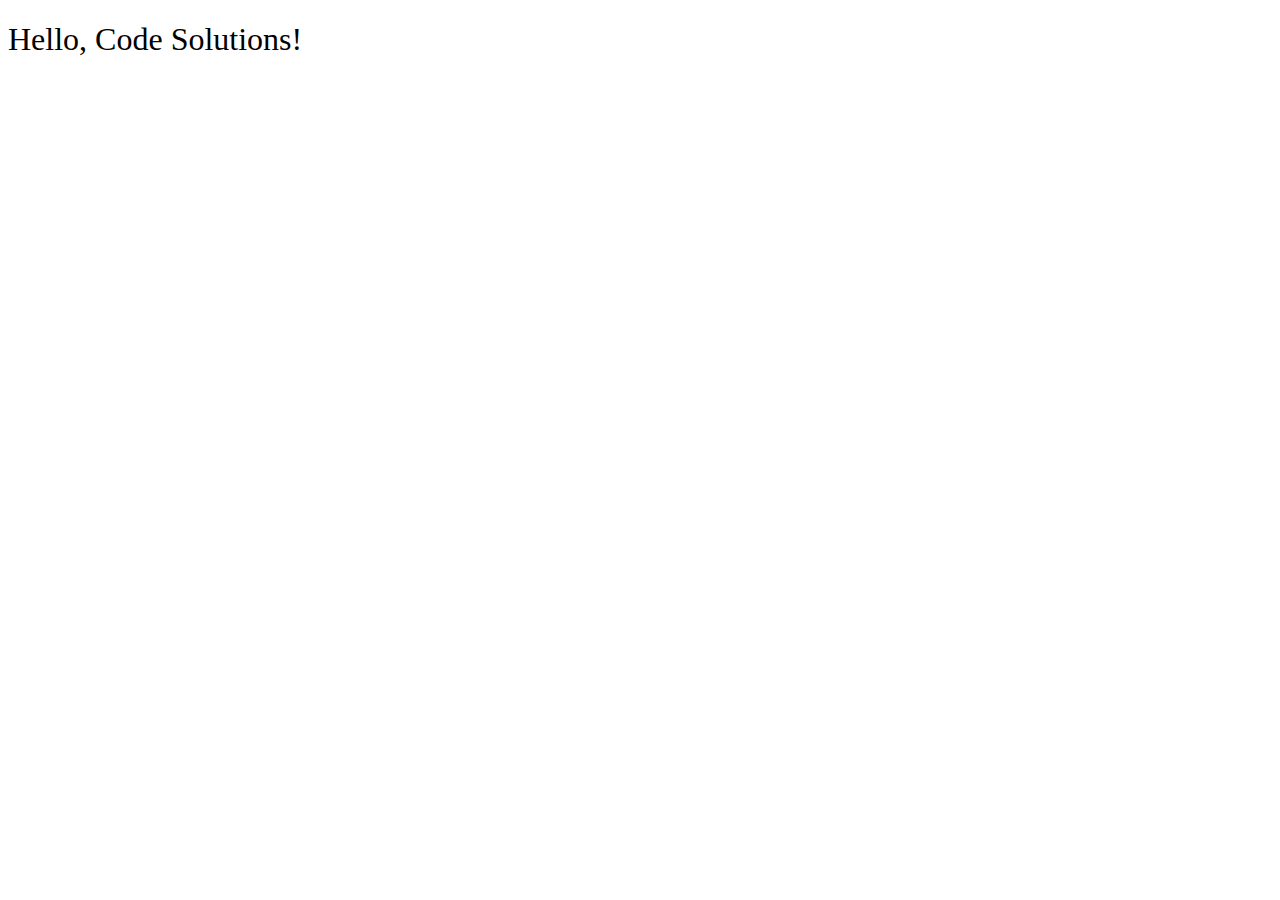
<file: __sample__/index.html>
<!DOCTYPE html>
<html>
<head>
  <title>sample code</title>
  <link rel="stylesheet" href="styles.css">
</head>
<body>
  <h1>Hello, Code Solutions!</h1>
  <script src="main.js"></script>
</body>
</html>
</file>
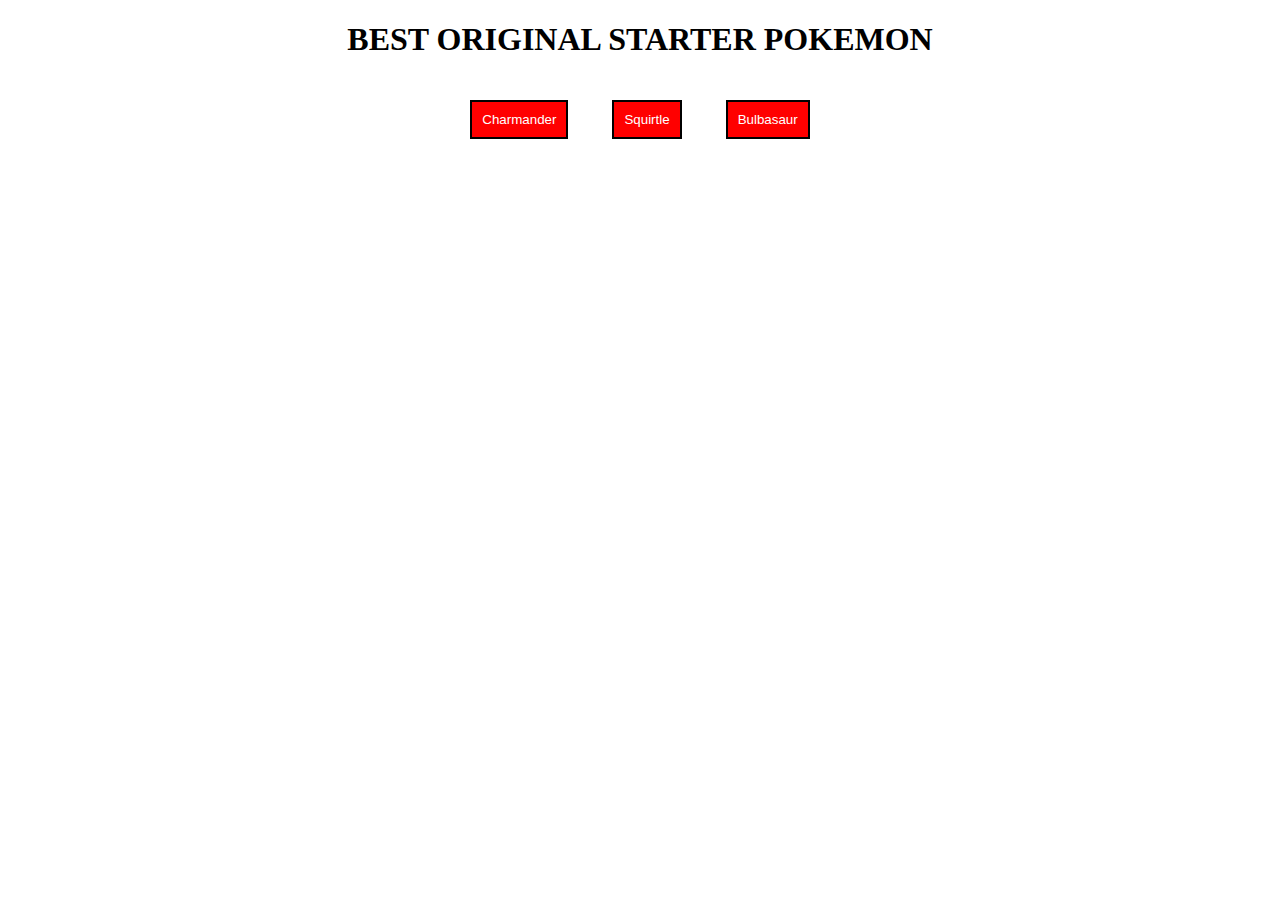
<file: prep-css-box-model/index.html>
<!DOCTYPE html>
<html>
<head>
  <title>CSS Box Model</title>
  <link rel="stylesheet" href="styles.css">
</head>
<body>
  <h1>BEST ORIGINAL STARTER POKEMON</h1>
  <div>
    <button>Charmander</button>
    <button>Squirtle</button>
    <button>Bulbasaur</button>
  </div>
</body>
</html>
</file>
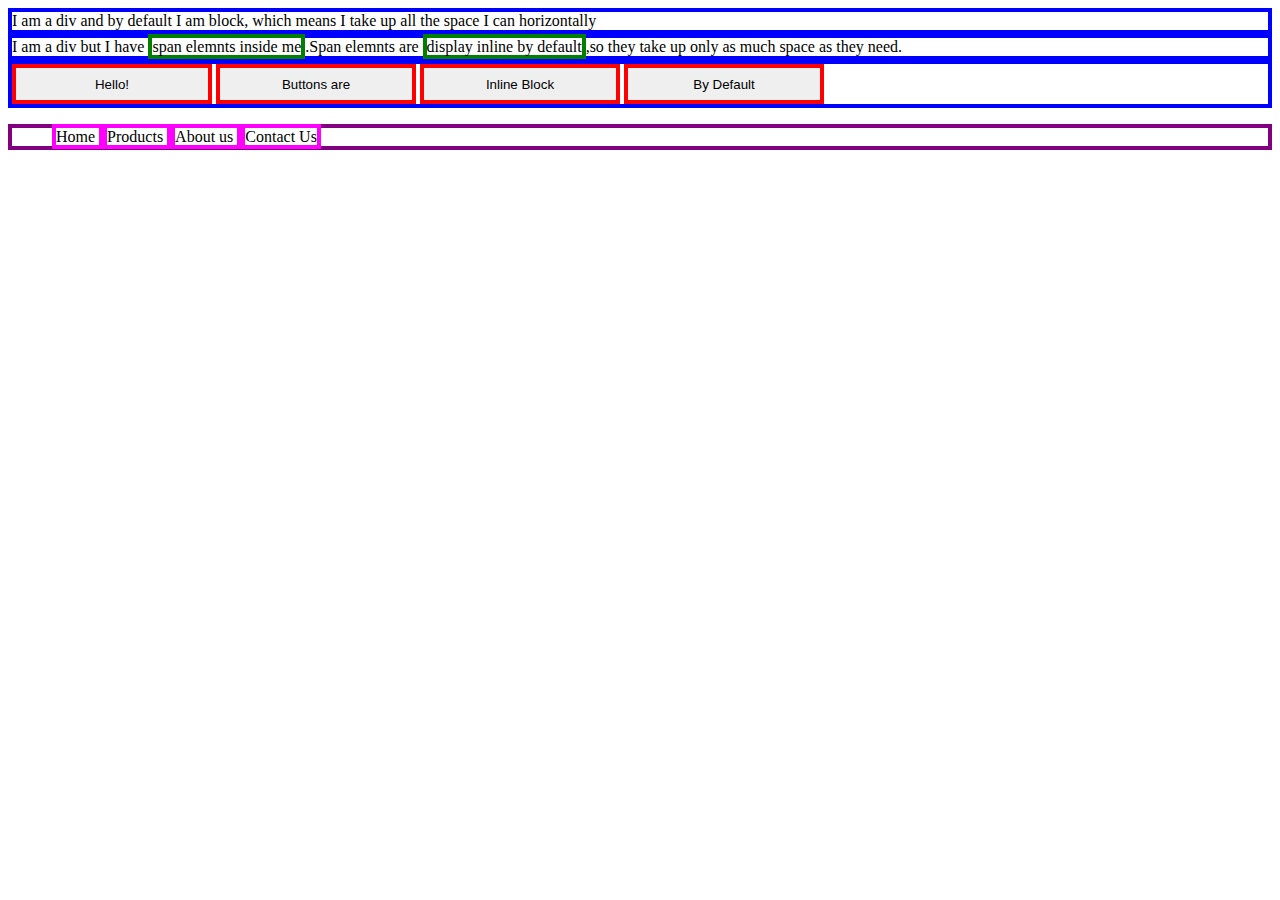
<file: prep-css-display/index.html>
<!DOCTYPE html>
<html>
<head>
  <title>CSS Display Properties</title>
  <style>
    div{border:4px solid blue}
    span{border:4px solid green}
    span{inline-size: height:100px;width:100px}
    button{border: 4px solid red;height: 40px;width: 200px}
    ul{border:4px solid purple}
    li{border:4px solid magenta;display: inline;}
  </style>
</head>
<body>
  <div>I am a div and by default I am block, which means I take up all the space I can horizontally</div>
  <div>I am a div but I have <span>span elemnts inside me</span>.Span elemnts are <span>display inline by default</span>,so they take up only as much space as they need.</div>
  <div>
    <button>Hello!</button>
    <button>Buttons are</button>
    <button>Inline Block</button>
    <button>By Default</button>
  </div>
  <ul>
    <li>
      Home
    </li>
    <li>
      Products
    </li>
    <li>
      About us
    </li>
    <li>
      Contact Us
    </li>
  </ul>
</body>
</html>
</file>
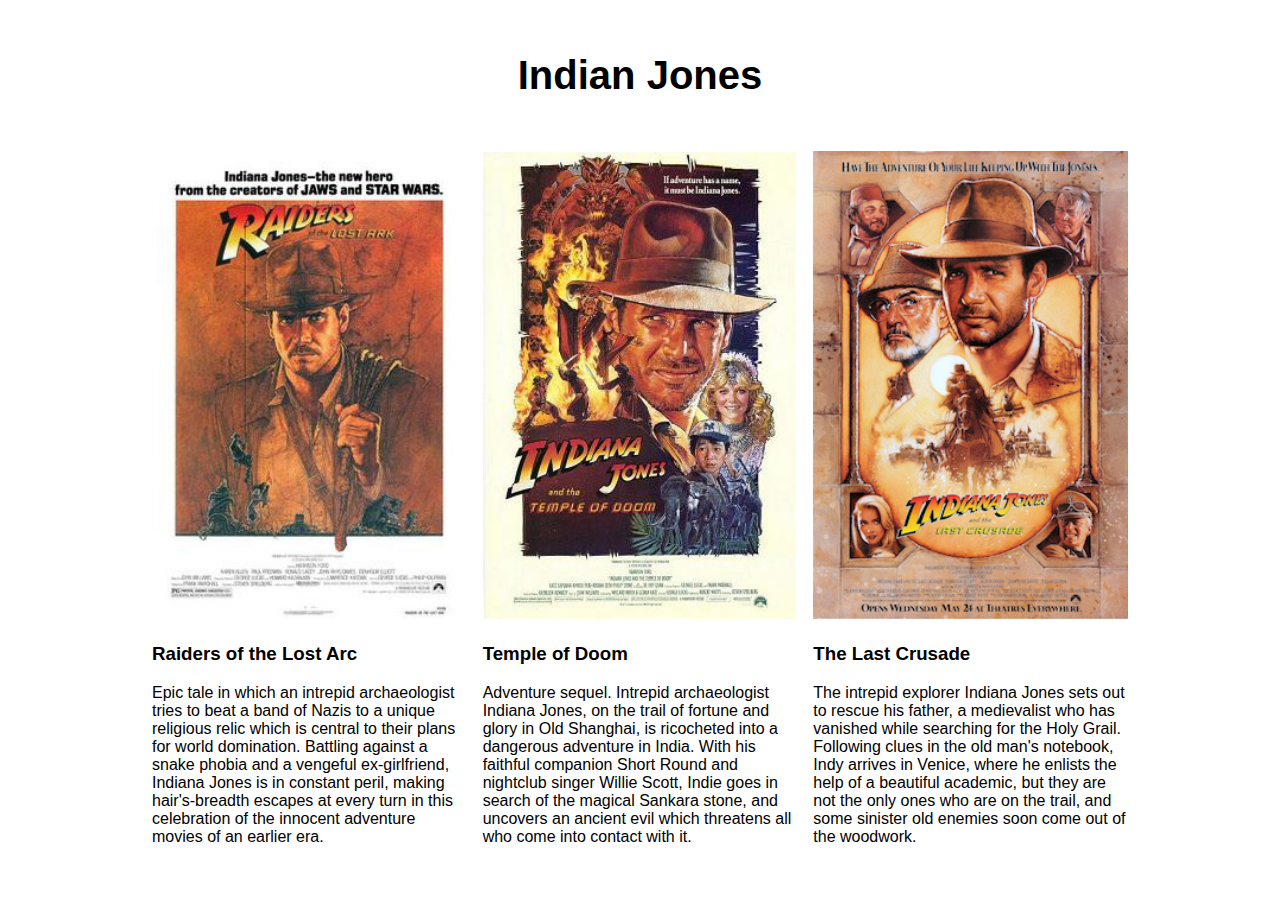
<file: prep-css-layout-classes/index.html>
<!DOCTYPE html>
<html>
<head>
  <title>CSS Layout Classes</title>
  <link rel="stylesheet" href="reset.css">
  <style>
    /* stylelint-disable block-no-empty */
    body {
      font-family: sans-serif;
    }

    h1 {
      text-align: center;
    }

    .container {
      max-width: 992px;
      margin: auto;
    }

    .row {
      width: 100%;
      display: flex;
    }

    .column {
      flex-basis: calc(100%/3);
      padding-left: 8px;
      padding-right: 8px;
    }

    img{
      width: 100%;
      height: auto;
    }
    h4{
      text-align: center;
      font-size: 40px;
    }
  </style>
</head>
<body>
  <h4>Indian Jones</h4>
  <div class="container">
    <div class="row">
      <div class="column">
        <img src="images/raiders.jpg" style="width:100% ;">
        <h3>Raiders of the Lost Arc</h3>
        <p>Epic tale in which an intrepid archaeologist tries to beat a band of Nazis to a unique religious relic which is central
          to their plans for world domination. Battling against a snake phobia and a vengeful ex-girlfriend, Indiana Jones is in
          constant peril, making hair's-breadth escapes at every turn in this celebration of the innocent adventure movies of an
          earlier era.</p>
      </div>
      <div class="column">
        <img src="images/temple.jpg" style="width:100% ;">
        <h3>Temple of Doom</h3>
        <p>Adventure sequel. Intrepid archaeologist Indiana Jones, on the trail of fortune and glory in Old Shanghai, is
            ricocheted
            into a dangerous adventure in India. With his faithful companion Short Round and nightclub singer Willie Scott, Indie
            goes in search of the magical Sankara stone, and uncovers an ancient evil which threatens all who come into contact
            with
            it.</p>
      </div>
      <div class="column">
        <img src="images/crusade.jpg" style="width: 100%;">
        <h3>The Last Crusade</h3>
        <p>The intrepid explorer Indiana Jones sets out to rescue his father, a medievalist who has vanished while searching for
            the Holy Grail. Following clues in the old man's notebook, Indy arrives in Venice, where he enlists the help of a
            beautiful academic, but they are not the only ones who are on the trail, and some sinister old enemies soon come out
            of
            the woodwork.</p>
      </div>
    </div>
  </div>

</body>
</html>
</file>
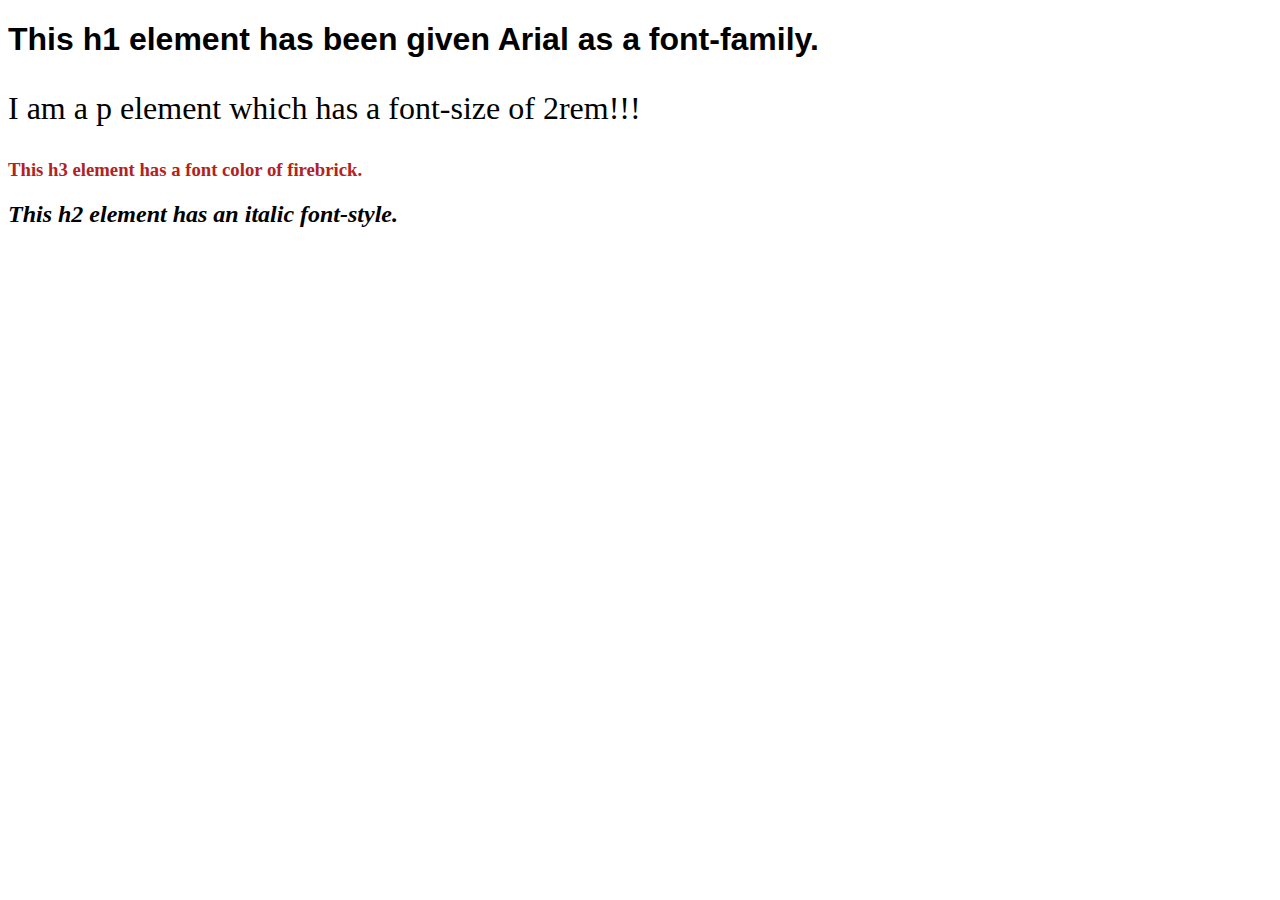
<file: prep-css-syntax/index.html>
<!DOCTYPE html>
<html>
<head>
  <style>
    h1{font-family: Arial, Helvetica, sans-serif;}
    p{font-size: 2rem;}
    h3{color: firebrick;}
    h2{font-style: italic;}
  </style>
  <title>CSS Syntax</title>
</head>
<body>
  <h1>This h1 element has been given Arial as a font-family.</h1>
  <p>I am a p element which has a font-size of 2rem!!!</p>
  <h3>This h3 element has a font color of firebrick.</h3>
  <h2>This h2 element has an italic font-style.</h2>
</body>
</html>
</file>
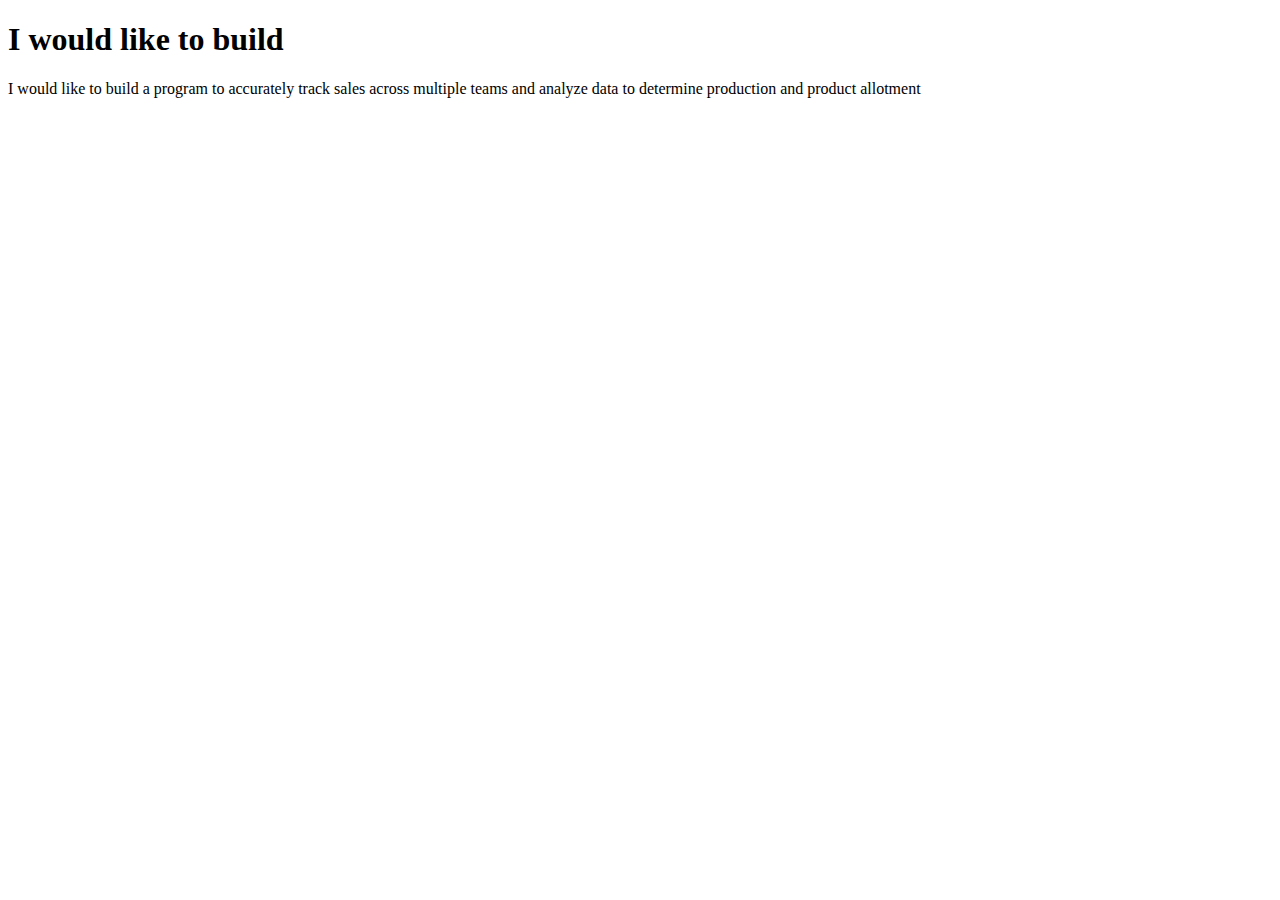
<file: prep-example/index.html>
<!DOCTYPE html>
<html>
<head>
  <title>prep-example</title>
</head>
<body>
  <h1>I would like to build</h1>
  <p>
    <!-- write your app ideas here 👇 -->
    I would like to build a program to accurately track sales across multiple teams and analyze data to determine production and product allotment


  </p>
</body>
</html>
</file>
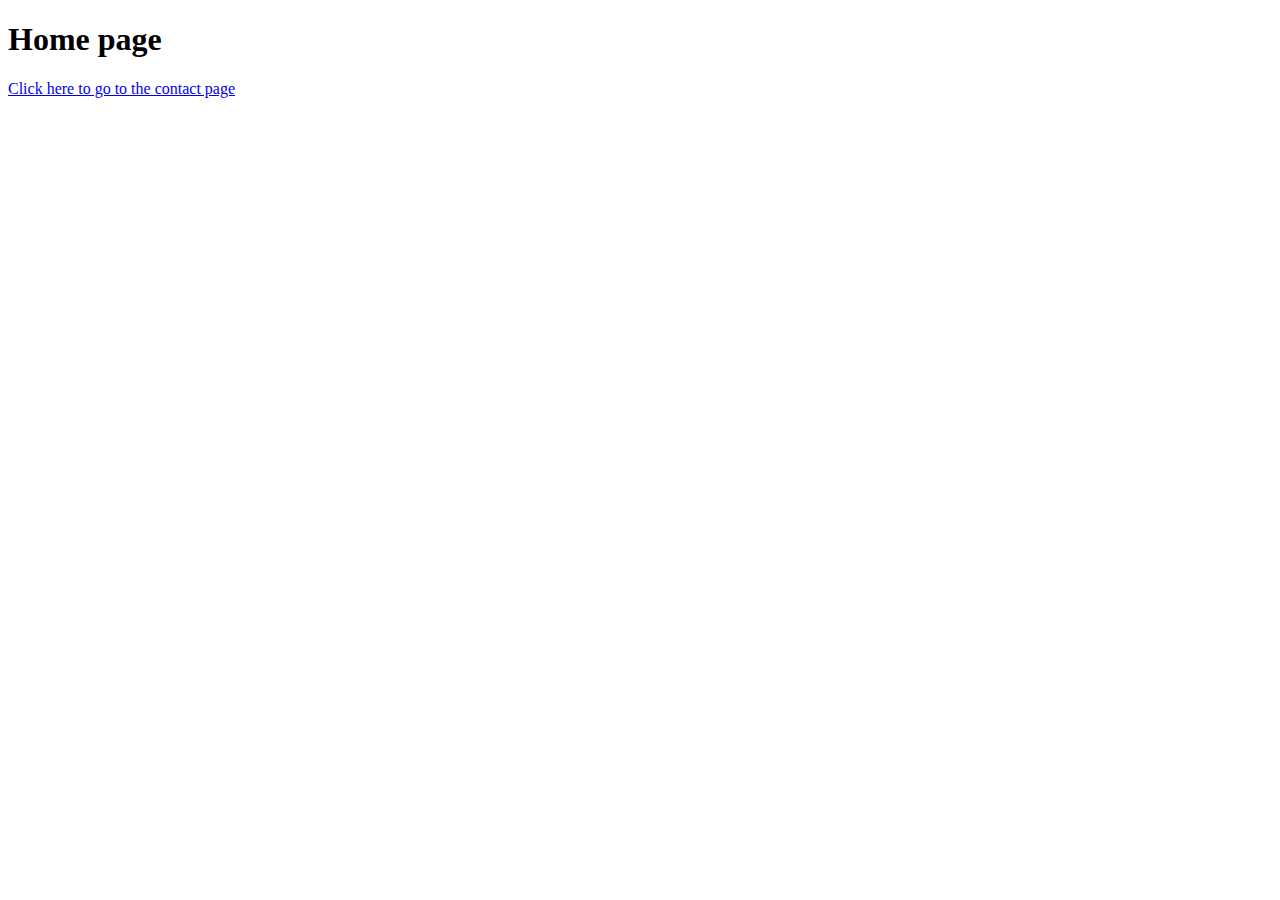
<file: prep-html-links/index.html>
<!DOCTYPE html>
<html>
<head>
  <title>Home Page</title>
</head>
<body>
  <h1>Home page</h1>
  <div>
    <a href="contact-us/contact-us.html">Click here to go to the contact page</a>
  </div>
</body>
</html>
</file>
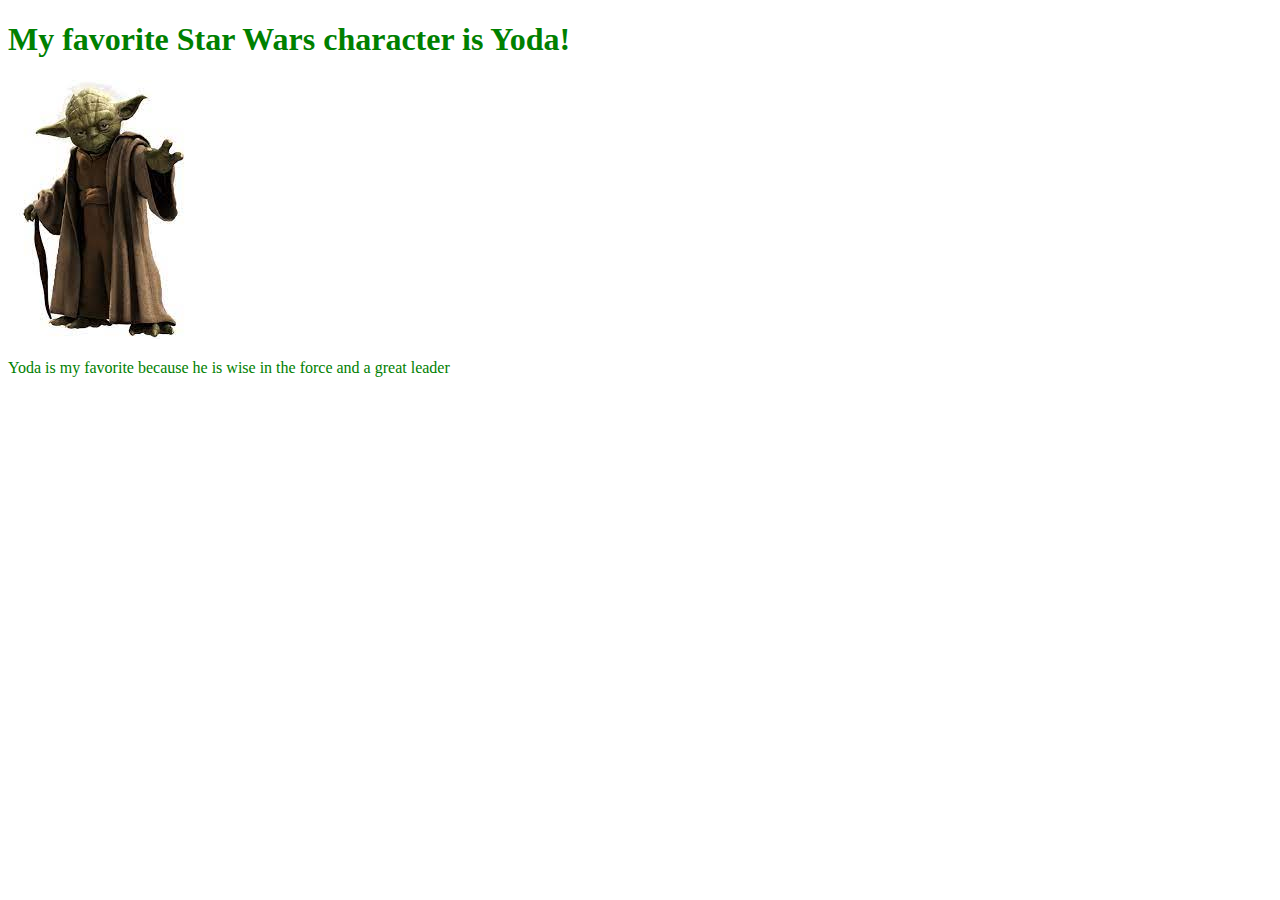
<file: prep-html-syntax/index.html>
<!DOCTYPE html>
<html>
  <head>
    <title>HTML Syntax</title>
  </head>
  <body>
    <h1 style="color:green;">My favorite Star Wars character is Yoda!</h1>
    <img
    src="[data-uri]">
    <p style="color:green;">Yoda is my favorite because he is wise in the force and a great leader</p>
    </body>
</html>
</file>
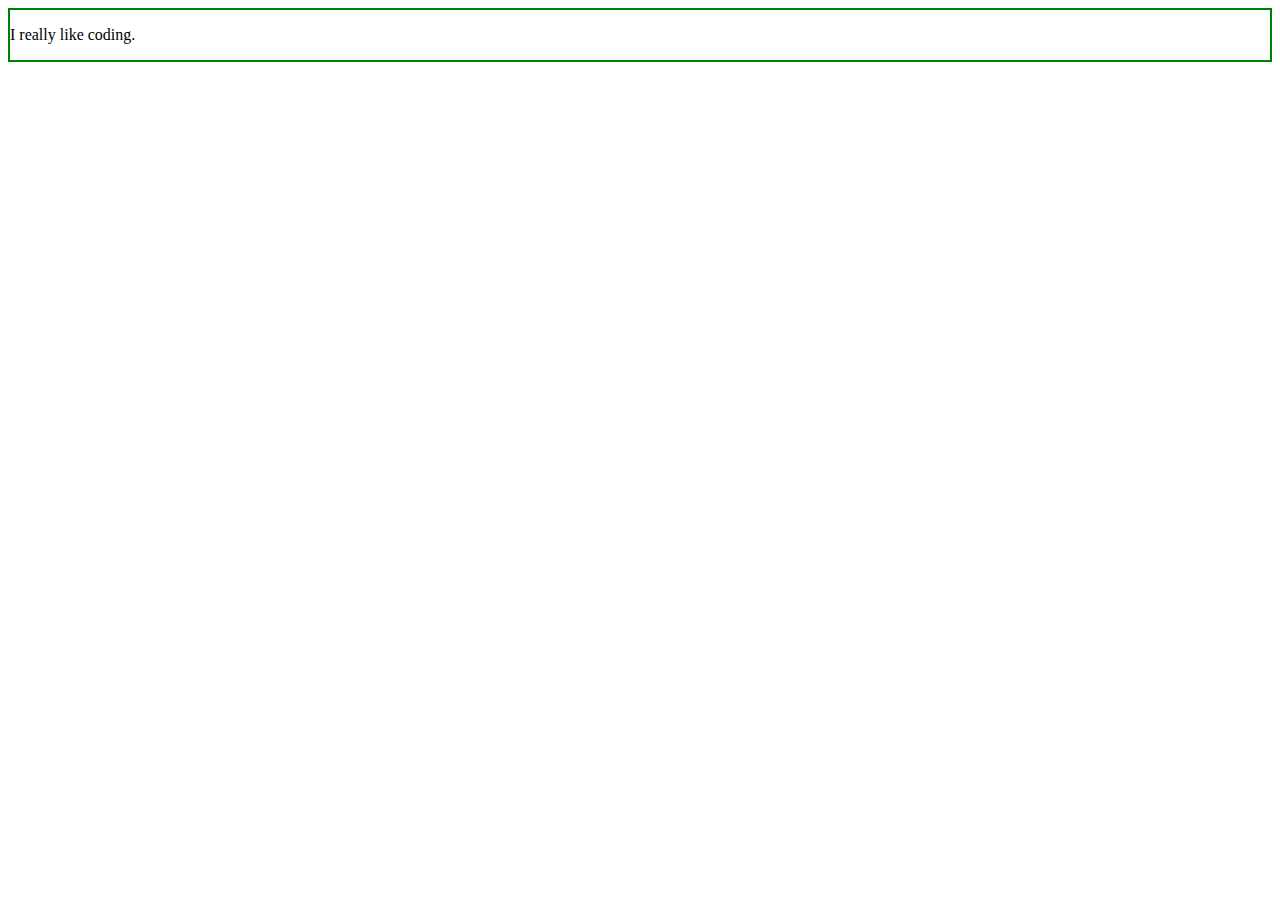
<file: prep-javascript-dom-manipulation/index.html>
<!DOCTYPE html>
<html>
<head>
  <title>JavaScript DOM Manipulation</title>
  <style>
    #container {
      border: 2px solid green;
    }
  </style>
</head>
<body>
  <div id="container">
    <p class="first-paragraph">
      I really like coding.
    </p>
    <p class="second-paragraph">

    </p>
    <p class="third-paragraph">

    </p>
  </div>
  <script>
    // Your code here
  </script>
</body>
</html>
</file>
<file: __sample__/styles.css>
h1 {
  font-weight: 400;
}
</file>
<file: prep-css-box-model/styles.css>
body {
  text-align: center;
}

button {
  background-color: red;
  color: white;
  margin: 20px;
  padding: 10px;
  border-style: 3px;
  border-style: double;
  border-style: darkgray;
}
</file>
